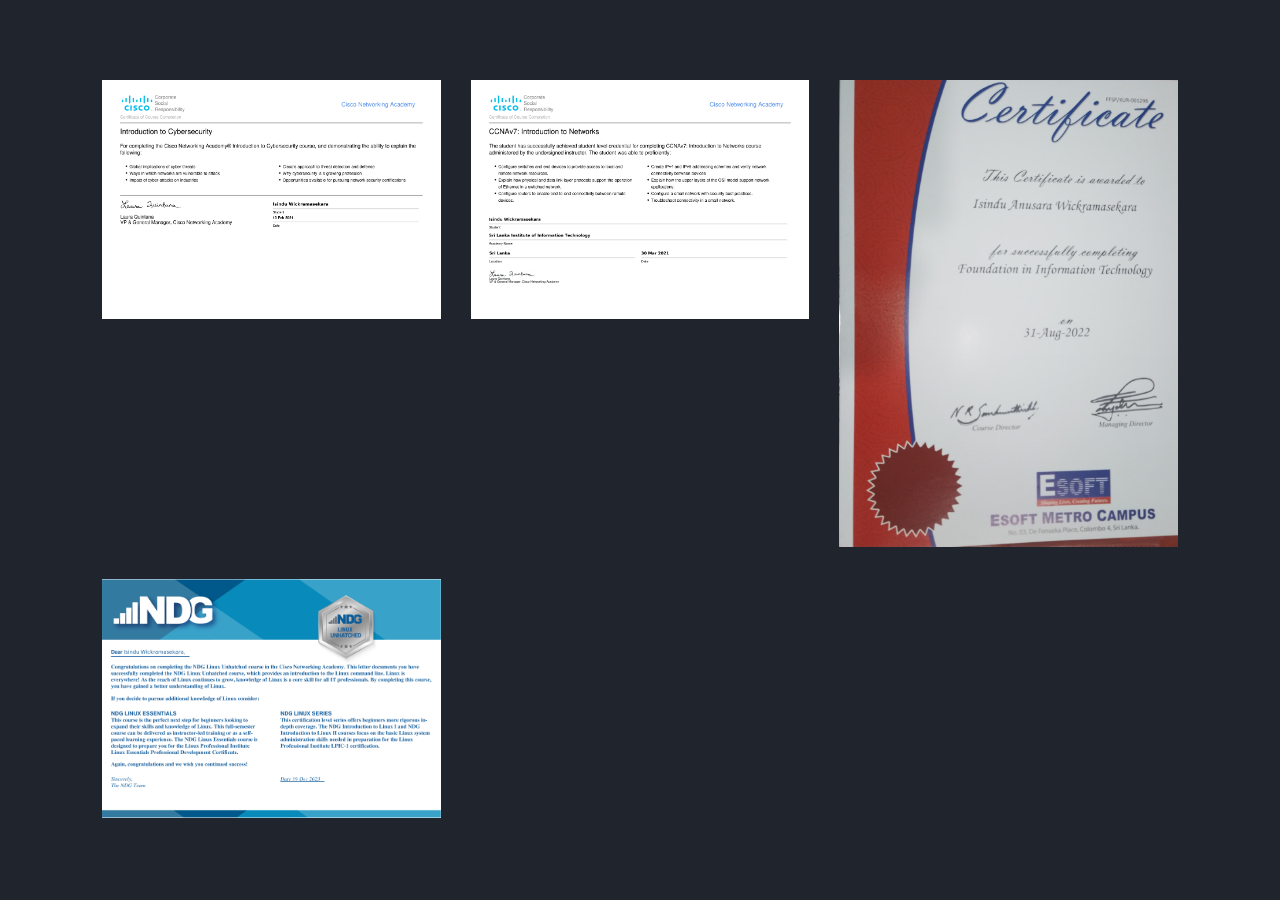
<file: image_slider.html>
<!DOCTYPE html>
<html>

<head>
    <meta charset="utf-8">
    <!--<link rel="stylesheet" type="text/css" href="style1.css">-->
    <link rel="stylesheet" type="text/css" href="styleimageslider.css">
    <link rel="stylesheet" href="lightbox.css">
    <title>Home</title>
</head>

<body>
    <div class="container">
        <div class="gallery">
            <a href="cert1.png" data-lightbox="cert" data-title="CISCO Cyber Security Certificate">
                <img src="cert1.png">
            </a>

            <a href="cert2.png" data-lightbox="cert" data-title="CISCO Networking Certificate">
                <img src="cert2.png">
            </a>

            <a href="cert3.png" data-lightbox="cert" data-title="ESOFT Foundation Certificate">
                <img src="cert3.png">
            </a>

            <a href="IsinduWickramasekara-NDG Linux Unhatc-certificate_2.png" data-lightbox="cert" data-title="CISCO NDG Linux unhatc Certificate">
                <img src="IsinduWickramasekara-NDG Linux Unhatc-certificate_2.png">
            </a>
        </div>
        <script src="lightbox-plus-jquery.js"></script>
    </div>
</body>

</html>
</file>
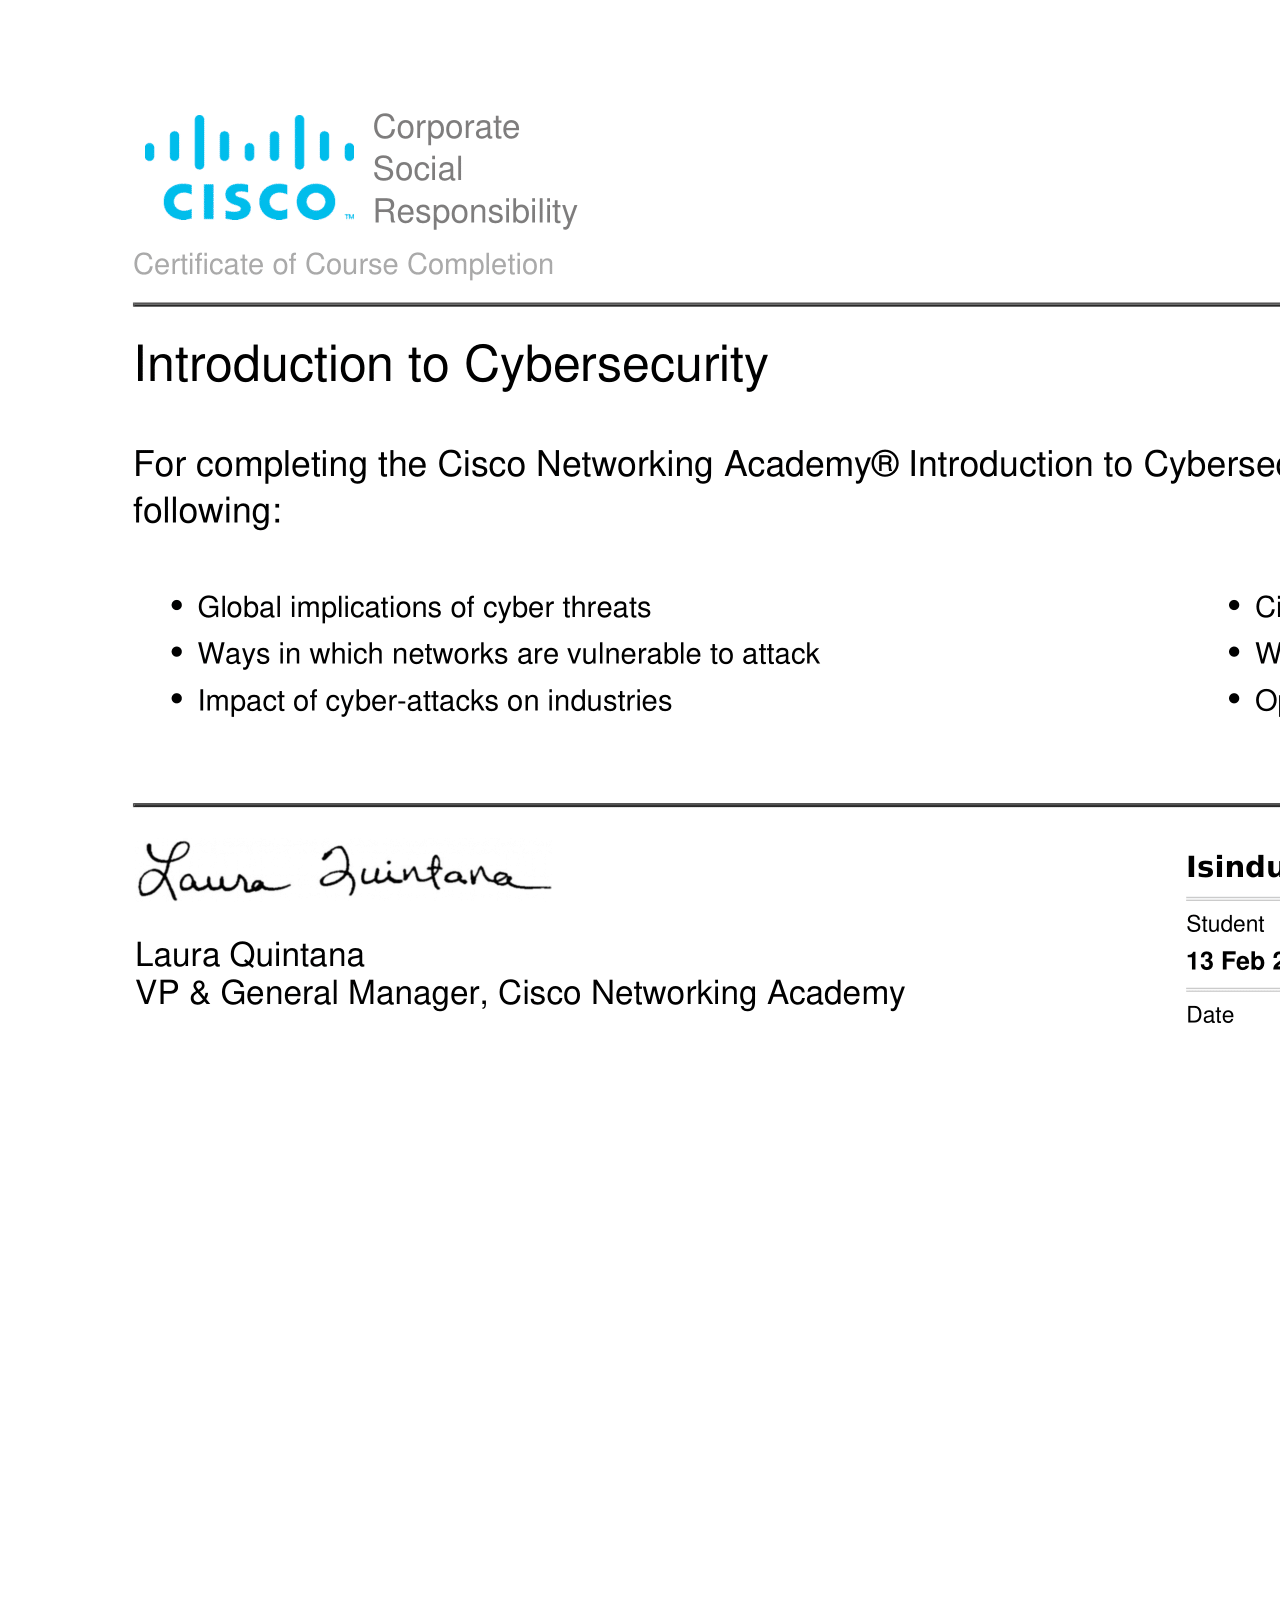
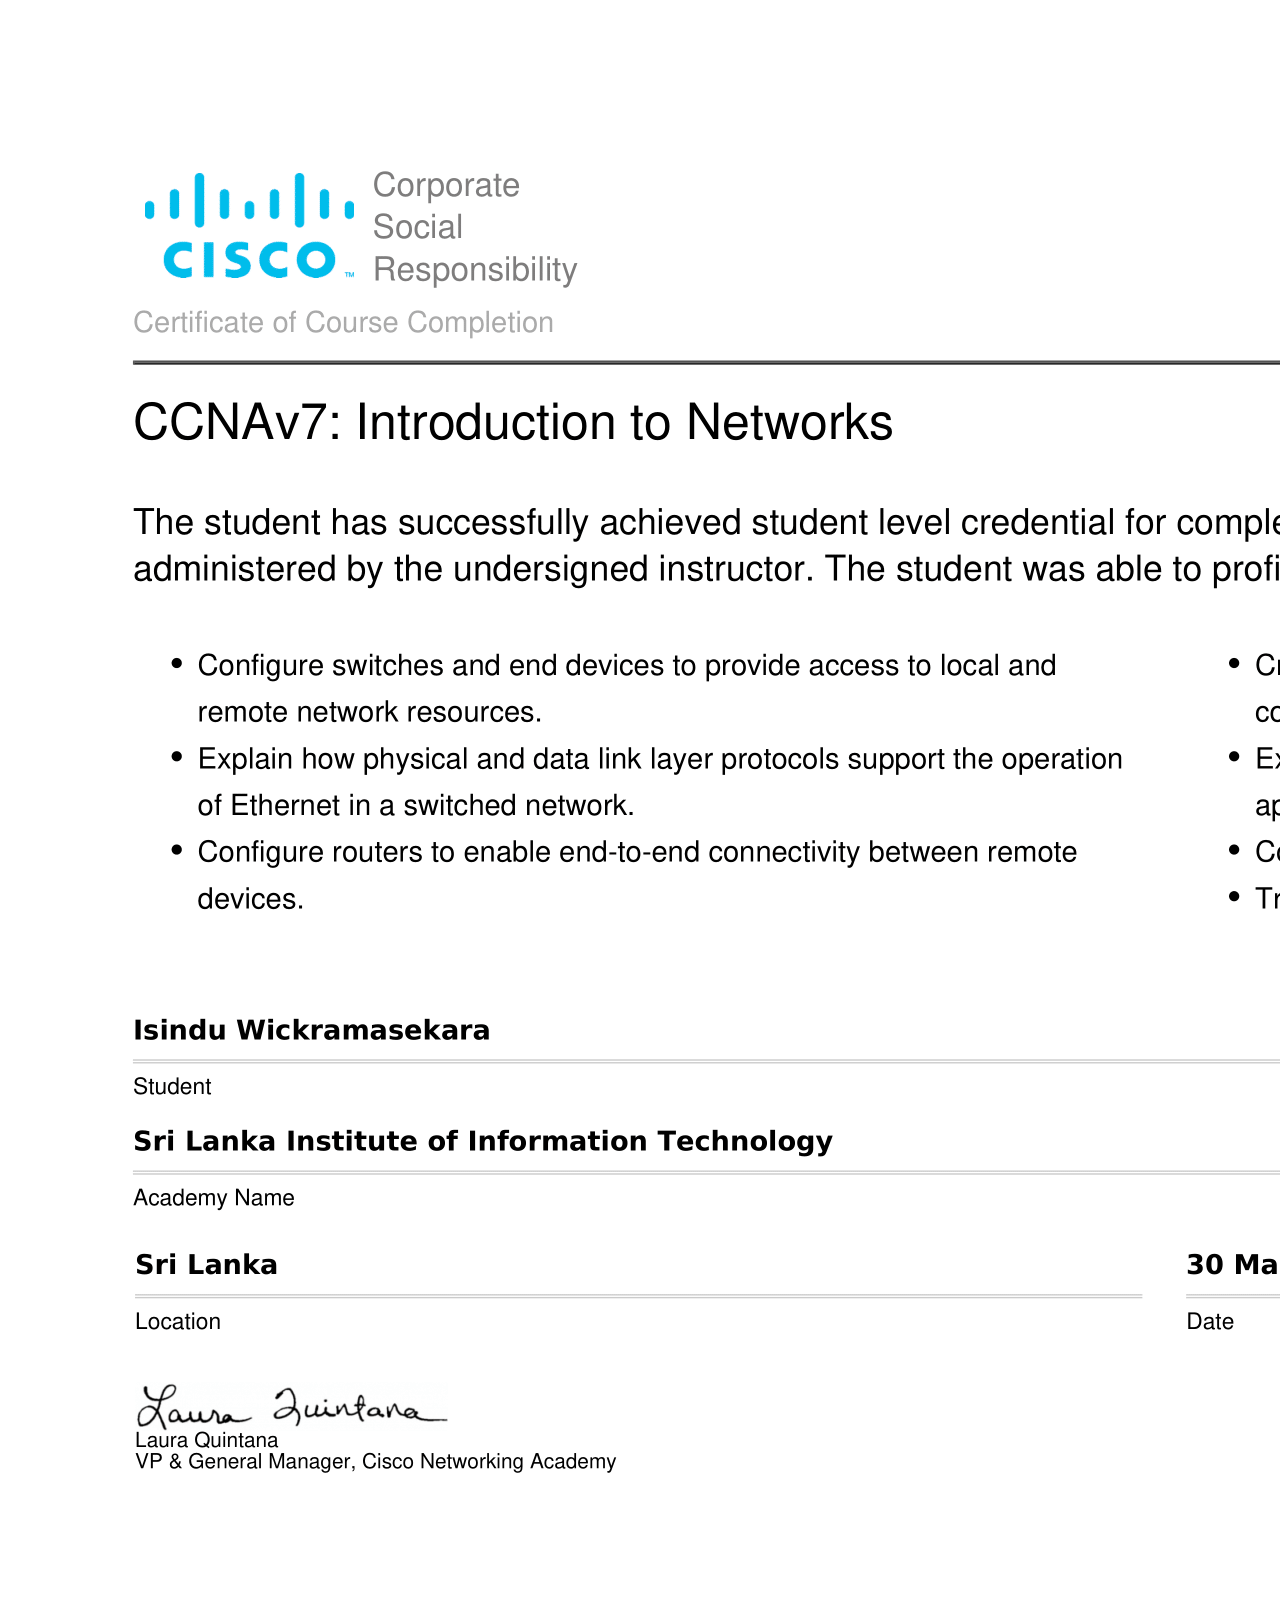
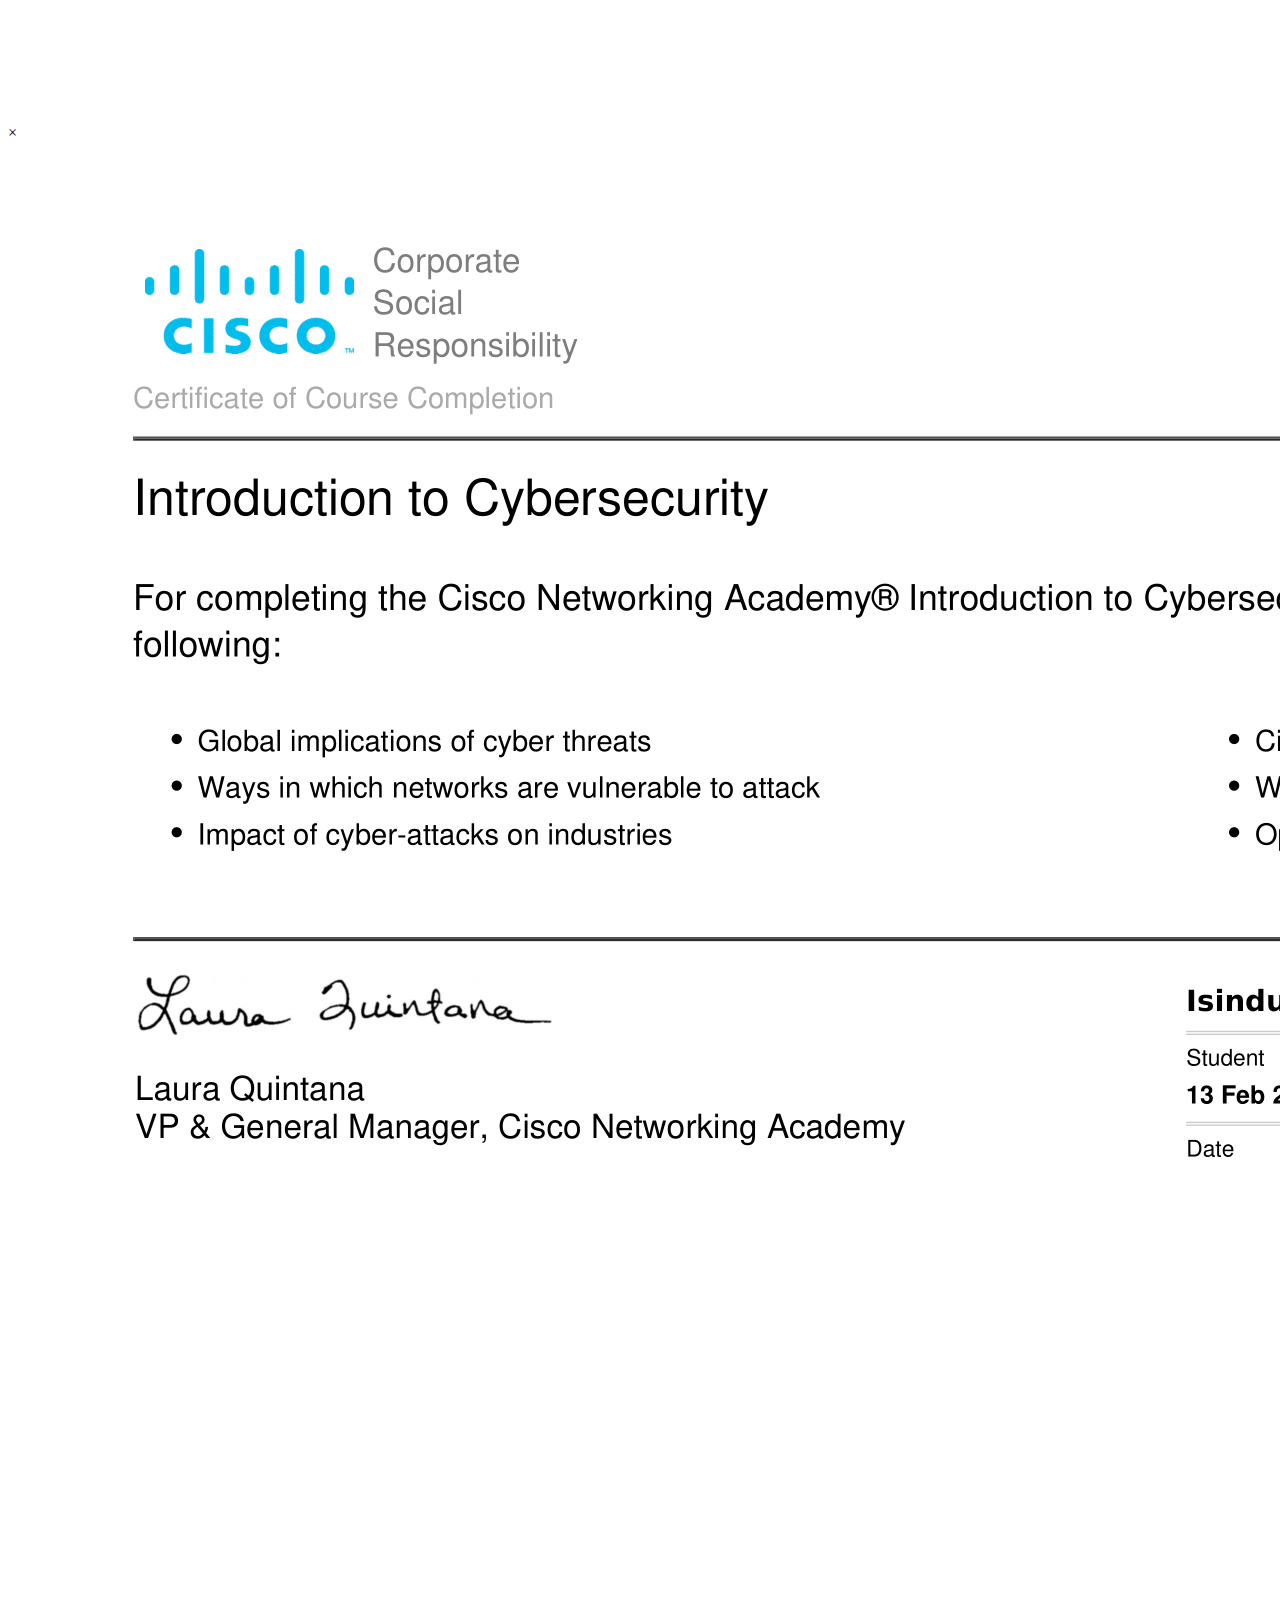
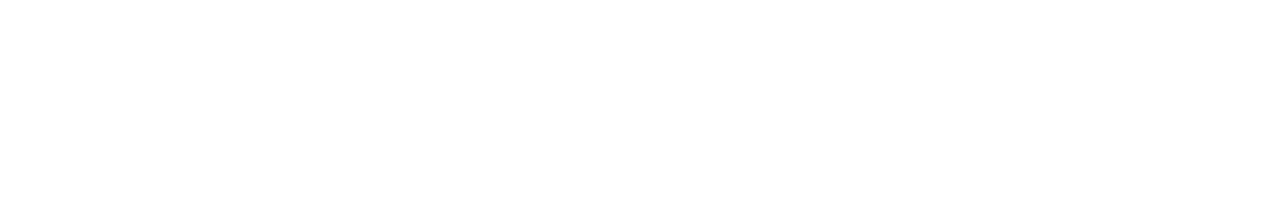
<file: portofolio/gallery.html>
<!DOCTYPE html>
<html>

<head>
    <meta charset="utf-8">
    <!--<link rel="stylesheet" type="text/css" href="style1.css">-->
    <link rel="stylesheet" type="text/css" href="https://isinduportfolio.com/css/style.css">
    <title>Home</title>
</head>

<body>
    <div class="container">
        <div class="image-container">
            <div class="image"><img src="img\cert1.png" alt="CISCO Cyber Security Certificate"></div>
            <div class="image"></div><img src="img\cert2.png" alt="CISCO Networking Certificate"></div>
    </div>
    </div>
    <div class="pop-up">
        <span>&times;</span>
        <img src="img\cert1.png" alt="CISCO Cyber Security Certificate">
    </div>

    <script>
        document.querySelectorAll('.image-container img').forEach(image => {
            image.onclick = () => {
                document.querySelector('.pop-up').style.display = 'block';
                document.querySelector('.pop-up img').src = image.getAttribute('src');
            }
        });

        document.querySelector('.pop-up span').onclick = () => {
            document.querySelector('.pop-up').style.display = 'none';

        }
    </script>

</body>

</html>
</file>
<file: styleimageslider.css>
* {
    margin: 0;
    padding: 0;
    box-sizing: border-box;
}

:root {
    --bg-color: #1f242d;
    --second-bg-color: #323946;
    --text-bg-color: #fff;
    --main-bg-color: #0ef;
}

html {
    font-size: 62.5%;
    overflow-x: hidden;
}

body {
    background: var(--bg-color);
    color: var(--text-bg-color);
}

.container {
    width: 100%;
    min-height: 100vh;
    display: flex;
    align-items: center;
    justify-content: center;
    padding: 50px 8%;
}

.gallery {
    display: grid;
    grid-template-columns: repeat(auto-fit, minmax(250px, 1fr));
    grid-gap: 30px;
}

.gallery img {
    width: 100%;
}

.container .image-container {
    display: flex;
    flex-wrap: wrap;
    gap: 15px;
    justify-content: center;
    padding: 10px;
}

.container .image-container .image {
    height: 250px;
    width: 350px;
    border: 10px solid #fff;
    box-shadow: 0 5px 15px rgba(0, 0, 0, .1);
    overflow: hidden;
    cursor: pointer;
}

.container .image-container .image img {
    height: 100px;
    width: 100px;
    object-fit: cover;
    transition: .2s linear;
}

.container .image-container .image:hover img {
    transform: scale(1.1);
}

.container pop-up {
    position: fixed;
    top: 0;
    left: 0;
    background: rgba(0, 0, 0, .9);
    height: 100%;
    width: 100%;
    z-index: 100;
    display: none;
}

.container pop-up span {
    position: absolute;
    top: 0;
    right: 10px;
    font-size: 60px;
    font-weight: bolder;
    color: #fff;
    cursor: pointer;
    z-index: 100;
}

.container pop-up img {
    position: absolute;
    top: 50px;
    left: 50px;
    transform: translate(-50%, -50%);
    border: 5px solid #fff;
    border-radius: 5px;
    width: 750px;
    object-fit: cover;
}

@media (max-width: 768px) {
    .container pop-up img {
        width: 95%;
    }
}
</file>
<file: portofolio/style1.css>
* {
    margin: 0;
    padding: 0;
    box-sizing: border-box;
}

.container {
    position: relative;
    min-height: 100vh;
    background: #111;
}

.container .image-container {
    display: flex;
    flex-wrap: wrap;
    gap: 15px;
    justify-content: center;
    padding: 10px;
}

.container .image-container .image {
    height: 250px;
    width: 350px;
    border: 10px solid #fff;
    box-shadow: 0 5px 15px rgba(0, 0, 0, .1);
    overflow: hidden;
    cursor: pointer;
}

.container .image-container .image img {
    height: 100px;
    width: 100px;
    object-fit: cover;
    transition: .2s linear;
}

.container .image-container .image:hover img {
    transform: scale(1.1);
}

.container pop-up {
    position: fixed;
    top: 0;
    left: 0;
    background: rgba(0, 0, 0, .9);
    height: 100%;
    width: 100%;
    z-index: 100;
    display: none;
}

.container pop-up span {
    position: absolute;
    top: 0;
    right: 10px;
    font-size: 60px;
    font-weight: bolder;
    color: #fff;
    cursor: pointer;
    z-index: 100;
}

.container pop-up img {
    position: absolute;
    top: 50px;
    left: 50px;
    transform: translate(-50%, -50%);
    border: 5px solid #fff;
    border-radius: 5px;
    width: 750px;
    object-fit: cover;
}

@media (max-width: 768px) {
    .container pop-up img {
        width: 95%;
    }
}
</file>
